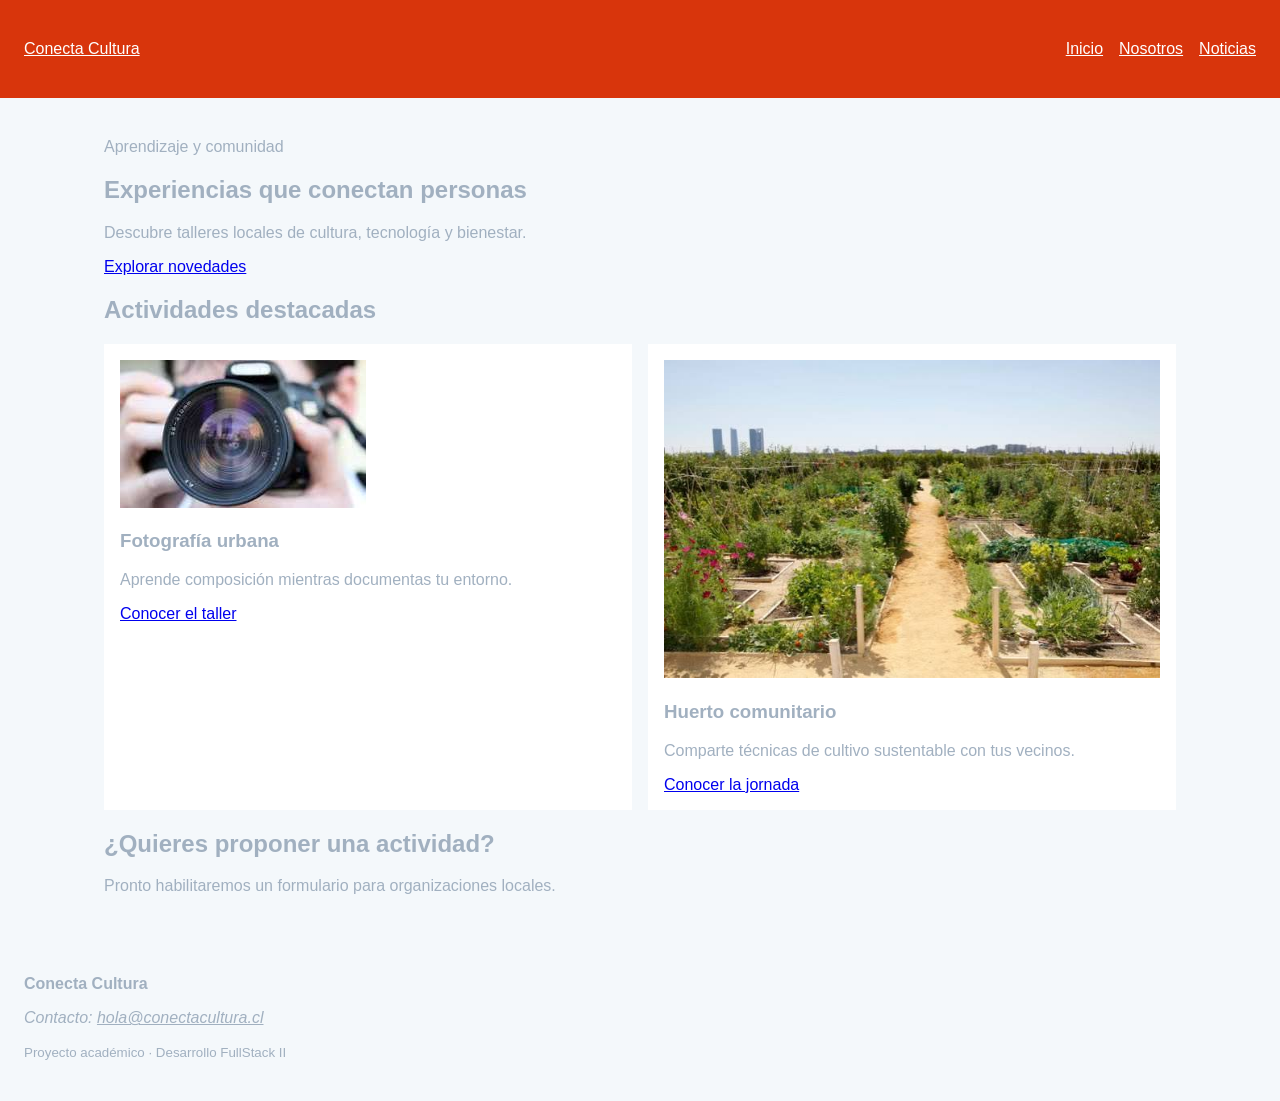
<file: index.html>
<!DOCTYPE html>
<html lang="es">
<head>
  <meta charset="UTF-8">
  <meta name="viewport" content="width=device-width, initial-scale=1.0">
  <meta name="description" content="Talleres y actividades de Conecta Cultura">
  <title>Inicio | Conecta Cultura</title>
  <link rel="stylesheet" href="assets/css/estilos.css">
</head>
<body>
  <a class="salto-contenido" href="#contenido-principal">Ir al contenido</a>
  <header class="cabecera-sitio">
    <a class="marca" href="index.html">Conecta Cultura</a>
    <nav aria-label="Navegación principal">
      <ul class="menu">
        <li><a href="index.html" aria-current="page">Inicio</a></li>
        <li><a href="nosotros.html">Nosotros</a></li>
        <li><a href="noticias.html">Noticias</a></li>
      </ul>
    </nav>
  </header>

  <main id="contenido-principal">
    <section class="presentacion">
      <p class="etiqueta">Aprendizaje y comunidad</p>
      <h1>Experiencias que conectan personas</h1>
      <p>Descubre talleres locales de cultura, tecnología y bienestar.</p>
      <a class="boton" href="noticias.html">Explorar novedades</a>
    </section>

    <section aria-labelledby="titulo-actividades">
      <h2 id="titulo-actividades">Actividades destacadas</h2>
      <div class="grilla-tarjetas">
        <article class="tarjeta">
          <img src="assets/img/fotografia.jpg"
               alt="Participantes fotografiando edificios del barrio">
          <h3>Fotografía urbana</h3>
          <p>Aprende composición mientras documentas tu entorno.</p>
          <a href="noticia-detalle-1.html">Conocer el taller</a>
        </article>
        <article class="tarjeta">
          <img src="assets/img/huerto.jpg"
               alt="Manos plantando una hierba en un huerto comunitario">
          <h3>Huerto comunitario</h3>
          <p>Comparte técnicas de cultivo sustentable con tus vecinos.</p>
          <a href="noticia-detalle-2.html">Conocer la jornada</a>
        </article>
      </div>
    </section>

    <aside class="aviso" aria-labelledby="titulo-aviso">
      <h2 id="titulo-aviso">¿Quieres proponer una actividad?</h2>
      <p>Pronto habilitaremos un formulario para organizaciones locales.</p>
    </aside>
  </main>

  <footer class="pie-sitio">
    <p><strong>Conecta Cultura</strong></p>
    <address>Contacto: <a href="mailto:hola@conectacultura.cl">hola@conectacultura.cl</a></address>
    <p><small>Proyecto académico · Desarrollo FullStack II</small></p>
  </footer>
  <script src="assets/js/app.js"></script>
</body>
</html>
</file>
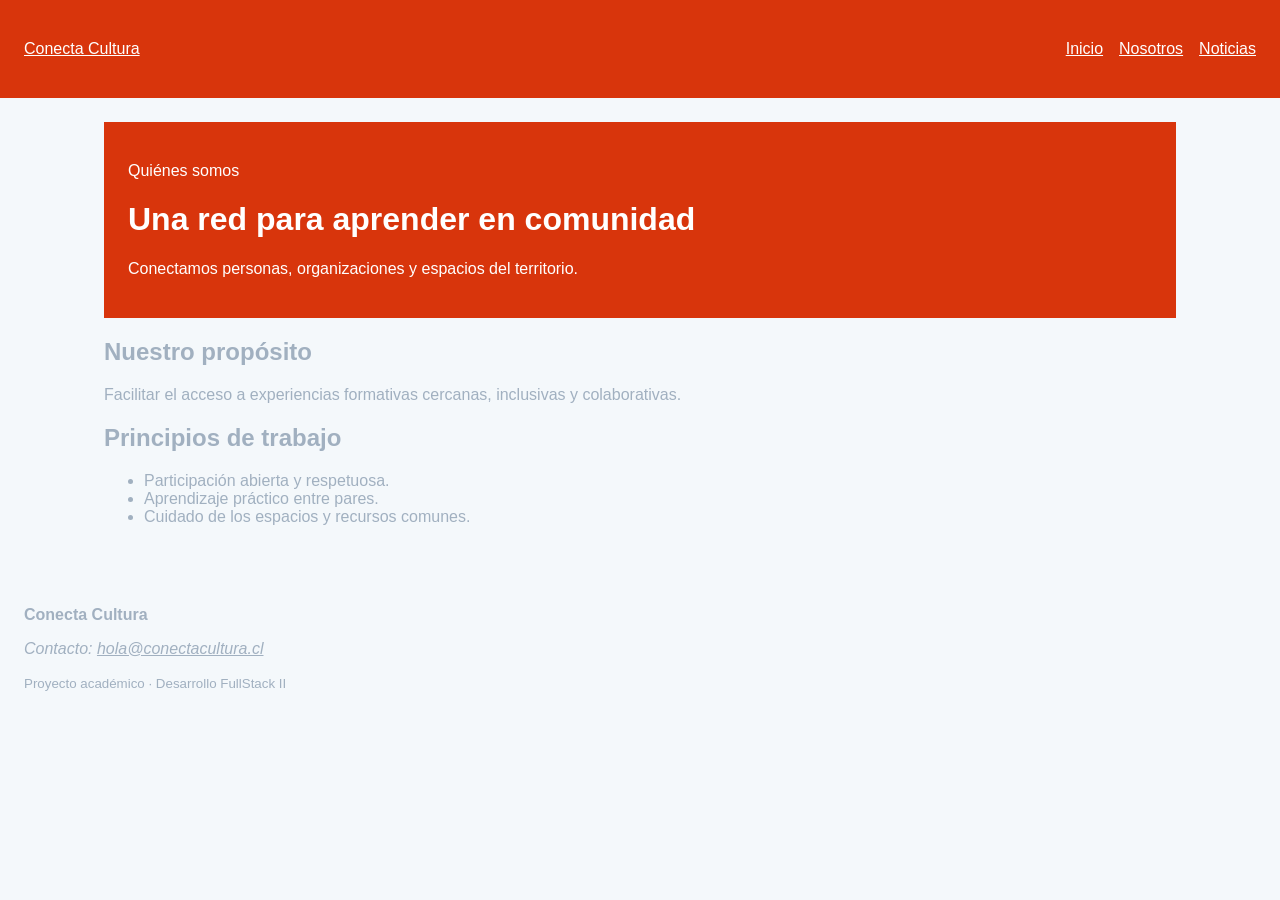
<file: nosotros.html>
<!DOCTYPE html>
<html lang="es">
<head>
  <meta charset="UTF-8">
  <meta name="viewport" content="width=device-width, initial-scale=1.0">
  <meta name="description" content="Talleres y actividades de Conecta Cultura">
  <title>Inicio | Conecta Cultura</title>
  <link rel="stylesheet" href="assets/css/estilos.css">
</head>
<body>
  <a class="salto-contenido" href="#contenido-principal">Ir al contenido</a>
  <header class="cabecera-sitio">
    <a class="marca" href="index.html">Conecta Cultura</a>
    <nav aria-label="Navegación principal">
      <ul class="menu">
        <li><a href="index.html">Inicio</a></li>
        <li><a href="nosotros.html" aria-current="page">Nosotros</a></li>
        <li><a href="noticias.html">Noticias</a></li>
      </ul>
    </nav>
  </header>

<main id="contenido-principal">
  <header class="encabezado-pagina">
    <p class="etiqueta">Quiénes somos</p>
    <h1>Una red para aprender en comunidad</h1>
    <p>Conectamos personas, organizaciones y espacios del territorio.</p>
  </header>

  <section aria-labelledby="titulo-proposito">
    <h2 id="titulo-proposito">Nuestro propósito</h2>
    <p>Facilitar el acceso a experiencias formativas cercanas,
       inclusivas y colaborativas.</p>
  </section>

  <section aria-labelledby="titulo-principios">
    <h2 id="titulo-principios">Principios de trabajo</h2>
    <ul>
      <li>Participación abierta y respetuosa.</li>
      <li>Aprendizaje práctico entre pares.</li>
      <li>Cuidado de los espacios y recursos comunes.</li>
    </ul>
  </section>
</main>


  <footer class="pie-sitio">
    <p><strong>Conecta Cultura</strong></p>
    <address>Contacto: <a href="mailto:hola@conectacultura.cl">hola@conectacultura.cl</a></address>
    <p><small>Proyecto académico · Desarrollo FullStack II</small></p>
  </footer>
  <script src="assets/js/app.js"></script>
</body>
</html>
</file>
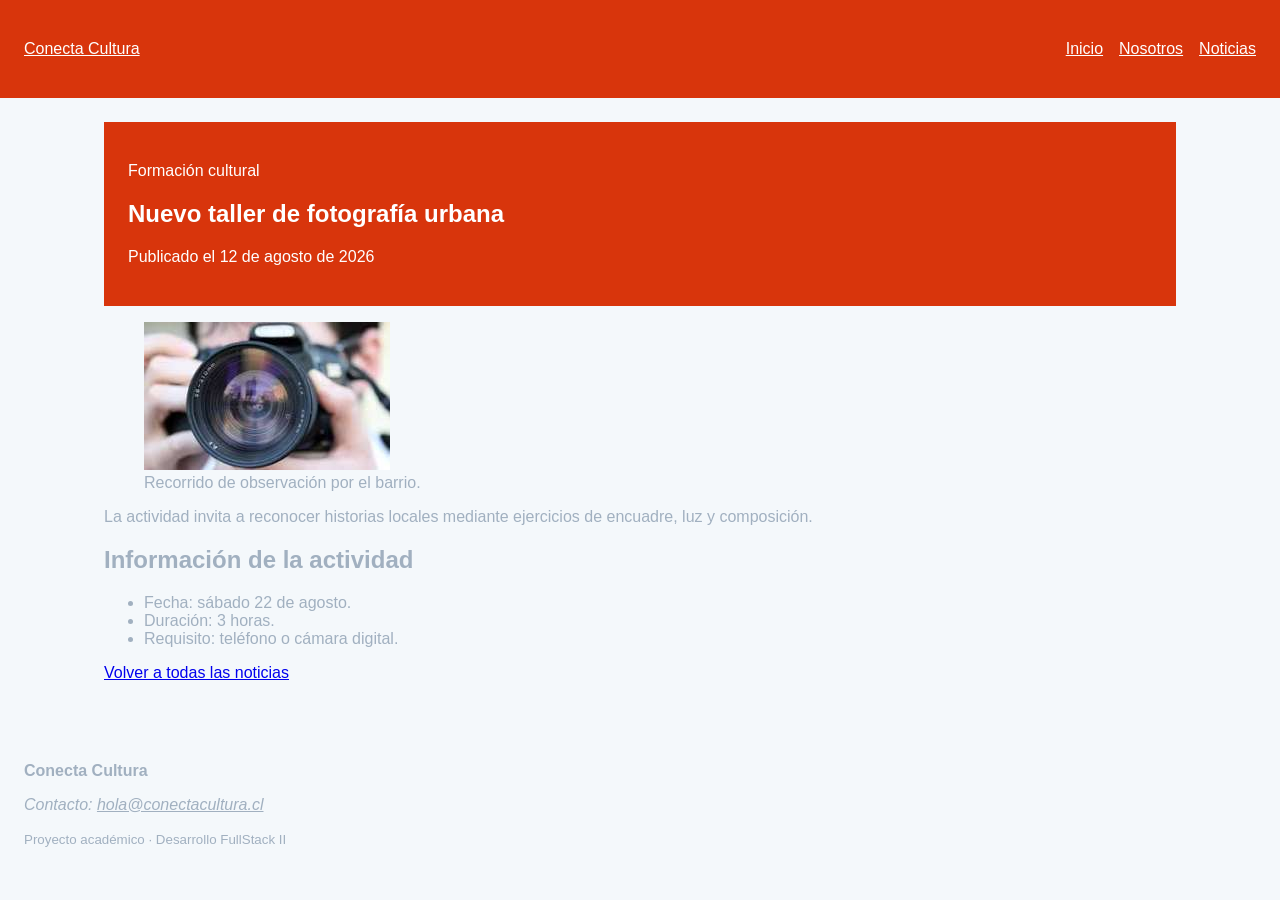
<file: noticia-detalle-1.html>
<!DOCTYPE html>
<html lang="es">
<head>
  <meta charset="UTF-8">
  <meta name="viewport" content="width=device-width, initial-scale=1.0">
  <meta name="description" content="Talleres y actividades de Conecta Cultura">
  <title>Inicio | Conecta Cultura</title>
  <link rel="stylesheet" href="assets/css/estilos.css">
</head>
<body>
  <a class="salto-contenido" href="#contenido-principal">Ir al contenido</a>
  <header class="cabecera-sitio">
    <a class="marca" href="index.html">Conecta Cultura</a>
    <nav aria-label="Navegación principal">
      <ul class="menu">
        <li><a href="index.html" aria-current="page">Inicio</a></li>
        <li><a href="nosotros.html">Nosotros</a></li>
        <li><a href="noticias.html">Noticias</a></li>
      </ul>
    </nav>
  </header>

<main id="contenido-principal">
  <article class="noticia-completa">
    <header>
      <p class="etiqueta">Formación cultural</p>
      <h1>Nuevo taller de fotografía urbana</h1>
      <p>Publicado el <time datetime="2026-08-12">12 de agosto de 2026</time></p>
    </header>

    <figure>
      <img src="assets/img/fotografia.jpg"
           alt="Grupo observando edificios durante una salida fotográfica">
      <figcaption>Recorrido de observación por el barrio.</figcaption>
    </figure>

    <p>La actividad invita a reconocer historias locales mediante
       ejercicios de encuadre, luz y composición.</p>
    <h2>Información de la actividad</h2>
    <ul>
      <li>Fecha: sábado 22 de agosto.</li>
      <li>Duración: 3 horas.</li>
      <li>Requisito: teléfono o cámara digital.</li>
    </ul>
    <p><a href="noticias.html">Volver a todas las noticias</a></p>
  </article>
</main>


  <footer class="pie-sitio">
    <p><strong>Conecta Cultura</strong></p>
    <address>Contacto: <a href="mailto:hola@conectacultura.cl">hola@conectacultura.cl</a></address>
    <p><small>Proyecto académico · Desarrollo FullStack II</small></p>
  </footer>
  <script src="assets/js/app.js"></script>
</body>
</html>
</file>
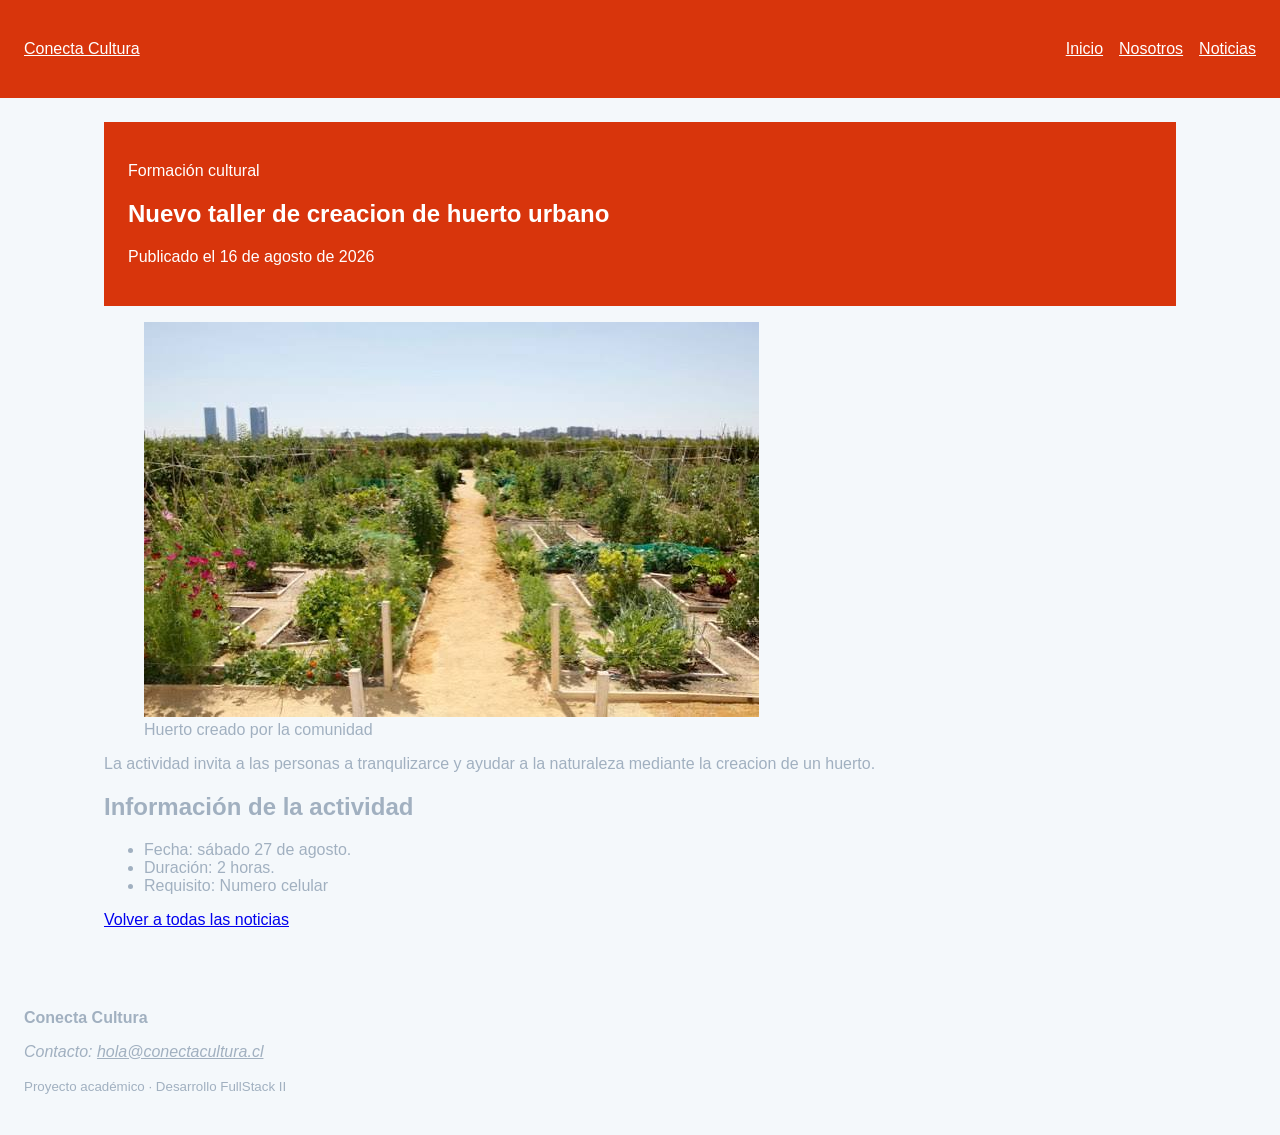
<file: noticia-detalle-2.html>
<!DOCTYPE html>
<html lang="es">
<head>
  <meta charset="UTF-8">
  <meta name="viewport" content="width=device-width, initial-scale=1.0">
  <meta name="description" content="Talleres y actividades de Conecta Cultura">
  <title>Inicio | Conecta Cultura</title>
  <link rel="stylesheet" href="assets/css/estilos.css">
</head>
<body>
  <a class="salto-contenido" href="#contenido-principal">Ir al contenido</a>
  <header class="cabecera-sitio">
    <a class="marca" href="index.html">Conecta Cultura</a>
    <nav aria-label="Navegación principal">
      <ul class="menu">
        <li><a href="index.html" aria-current="page">Inicio</a></li>
        <li><a href="nosotros.html">Nosotros</a></li>
        <li><a href="noticias.html">Noticias</a></li>
      </ul>
    </nav>
  </header>

<main id="contenido-principal">
  <article class="noticia-completa">
    <header>
      <p class="etiqueta">Formación cultural</p>
      <h1>Nuevo taller de creacion de huerto urbano</h1>
      <p>Publicado el <time datetime="2026-08-16">16 de agosto de 2026</time></p>
    </header>

    <figure>
      <img src="assets/img/huerto.jpg"
           alt="Huerto simple">
      <figcaption>Huerto creado por la comunidad </figcaption>
    </figure>

    <p>La actividad invita a las personas a tranqulizarce y ayudar a la naturaleza mediante la creacion de un huerto.</p>
    <h2>Información de la actividad</h2>
    <ul>
      <li>Fecha: sábado 27 de agosto.</li>
      <li>Duración: 2 horas.</li>
      <li>Requisito: Numero celular</li>
    </ul>
    <p><a href="noticias.html">Volver a todas las noticias</a></p>
  </article>
</main>



  <footer class="pie-sitio">
    <p><strong>Conecta Cultura</strong></p>
    <address>Contacto: <a href="mailto:hola@conectacultura.cl">hola@conectacultura.cl</a></address>
    <p><small>Proyecto académico · Desarrollo FullStack II</small></p>
  </footer>
  <script src="assets/js/app.js"></script>
</body>
</html>
</file>
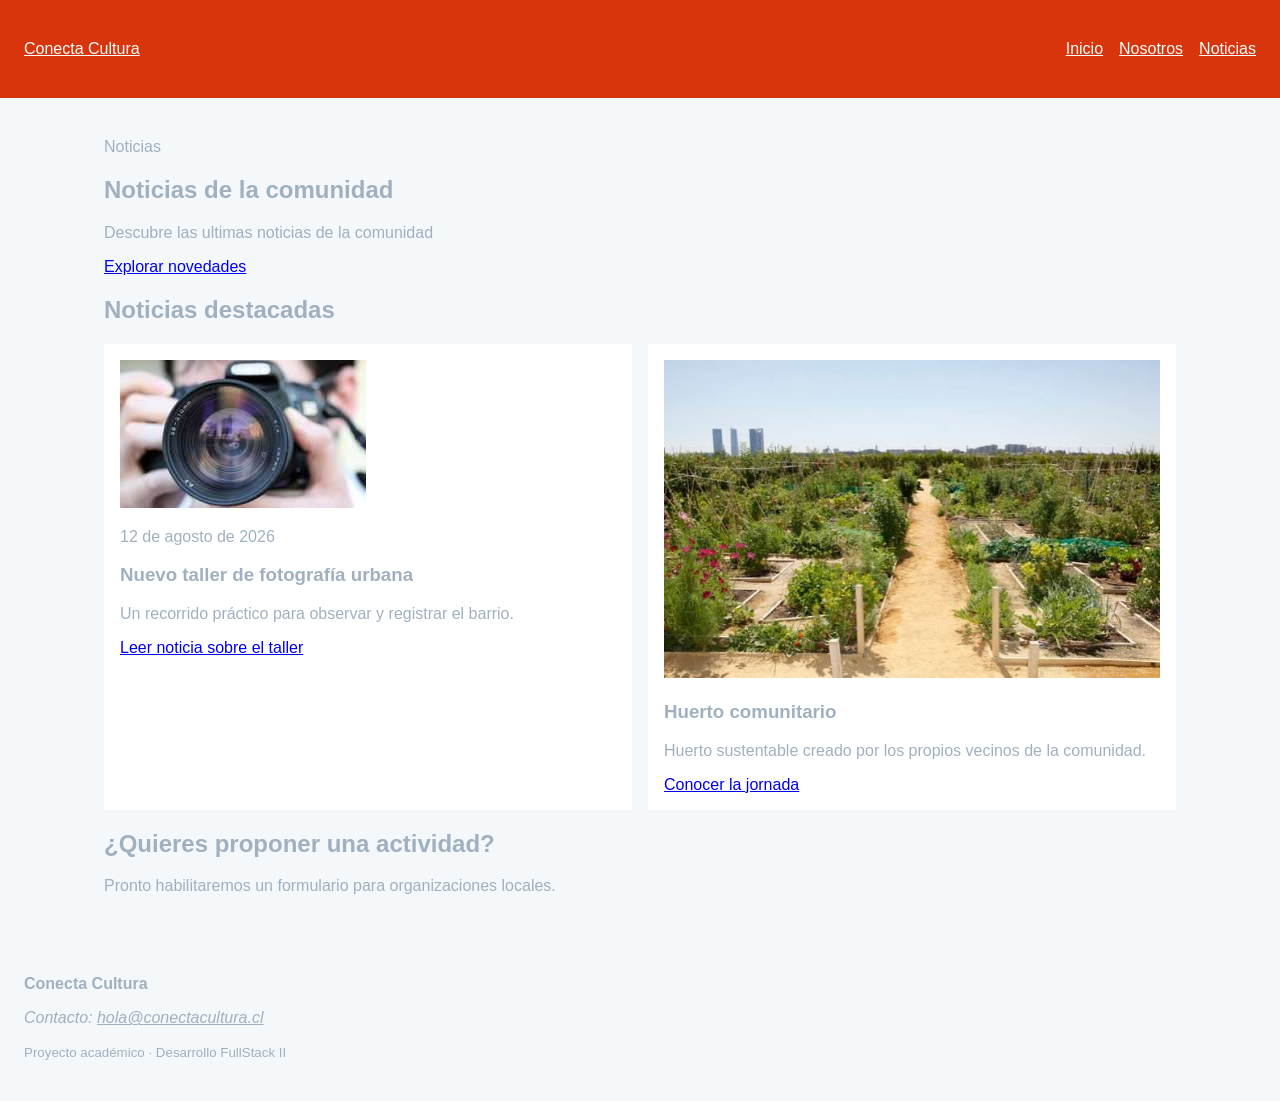
<file: noticias.html>
<!DOCTYPE html>
<html lang="es">
<head>
  <meta charset="UTF-8">
  <meta name="viewport" content="width=device-width, initial-scale=1.0">
  <meta name="description" content="Talleres y actividades de Conecta Cultura">
  <title>Inicio | Conecta Cultura</title>
  <link rel="stylesheet" href="assets/css/estilos.css">
</head>
<body>
  <a class="salto-contenido" href="#contenido-principal">Ir al contenido</a>
  <header class="cabecera-sitio">
    <a class="marca" href="index.html">Conecta Cultura</a>
    <nav aria-label="Navegación principal">
      <ul class="menu">
        <li><a href="index.html" aria-current="page">Inicio</a></li>
        <li><a href="nosotros.html">Nosotros</a></li>
        <li><a href="noticias.html">Noticias</a></li>
      </ul>
    </nav>
  </header>

  <main id="contenido-principal">
    <section class="presentacion">
      <p class="etiqueta">Noticias</p>
      <h1>Noticias de la comunidad</h1>
      <p>Descubre las ultimas noticias de la comunidad</p>
      <a class="boton" href="noticias.html">Explorar novedades</a>
    </section>

    <section aria-labelledby="titulo-actividades">
      <h2 id="titulo-actividades">Noticias destacadas</h2>
      <div class="grilla-tarjetas">
        <article class="tarjeta">
          <img src="assets/img/fotografia.jpg"
              alt="Participantes de un taller de fotografía urbana">
          <p><time datetime="2026-08-12">12 de agosto de 2026</time></p>
          <h3>Nuevo taller de fotografía urbana</h3>
          <p>Un recorrido práctico para observar y registrar el barrio.</p>
          <a href="noticia-detalle-1.html">Leer noticia sobre el taller</a>
        </article>
        <article class="tarjeta">
          <img src="assets/img/huerto.jpg"
               alt="Manos plantando una hierba en un huerto comunitario">
          <h3>Huerto comunitario</h3>
          <p>Huerto sustentable creado por los propios vecinos de la comunidad.</p>
          <a href="noticia-detalle-2.html">Conocer la jornada</a>
        </article>
      </div>
    </section>

    <aside class="aviso" aria-labelledby="titulo-aviso">
      <h2 id="titulo-aviso">¿Quieres proponer una actividad?</h2>
      <p>Pronto habilitaremos un formulario para organizaciones locales.</p>
    </aside>
  </main>

  <footer class="pie-sitio">
    <p><strong>Conecta Cultura</strong></p>
    <address>Contacto: <a href="mailto:hola@conectacultura.cl">hola@conectacultura.cl</a></address>
    <p><small>Proyecto académico · Desarrollo FullStack II</small></p>
  </footer>
  <script src="assets/js/app.js"></script>
</body>
</html>
</file>
<file: assets/css/estilos.css>
* {
  box-sizing: border-box;
}

body {
  margin: 0;
  font-family: Arial, sans-serif;
  color: #a1b0c0;
  background-color: #f4f8fb;
}

header,
main,
footer {
  padding: 1.5rem;
}

header {
  color: #ffffff;
  background-color: #d8350c;
}

button {
  padding: 0.75rem 1rem;
  color: #ffffff;
  background-color: #6a1883;
  border: 0;
  border-radius: 0.4rem;
  cursor: pointer;
}


.cabecera-sitio,
.menu,
.grilla-tarjetas {
  display: flex;
  gap: 1rem;
}

.cabecera-sitio {
  align-items: center;
  justify-content: space-between;
}

.menu {
  padding: 0;
  list-style: none;
}

.marca,
.menu a,
.pie-sitio a {
  color: inherit;
}

main {
  max-width: 70rem;
  margin-inline: auto;
}

.grilla-tarjetas {
  flex-wrap: wrap;
}

.tarjeta {
  flex: 1 1 18rem;
  padding: 1rem;
  background: #ffffff;
}

img {
  max-width: 100%;
  height: auto;
}

.salto-contenido {
  position: absolute;
  left: -10000px;
}

.salto-contenido:focus {
  position: static;
}
</file>
